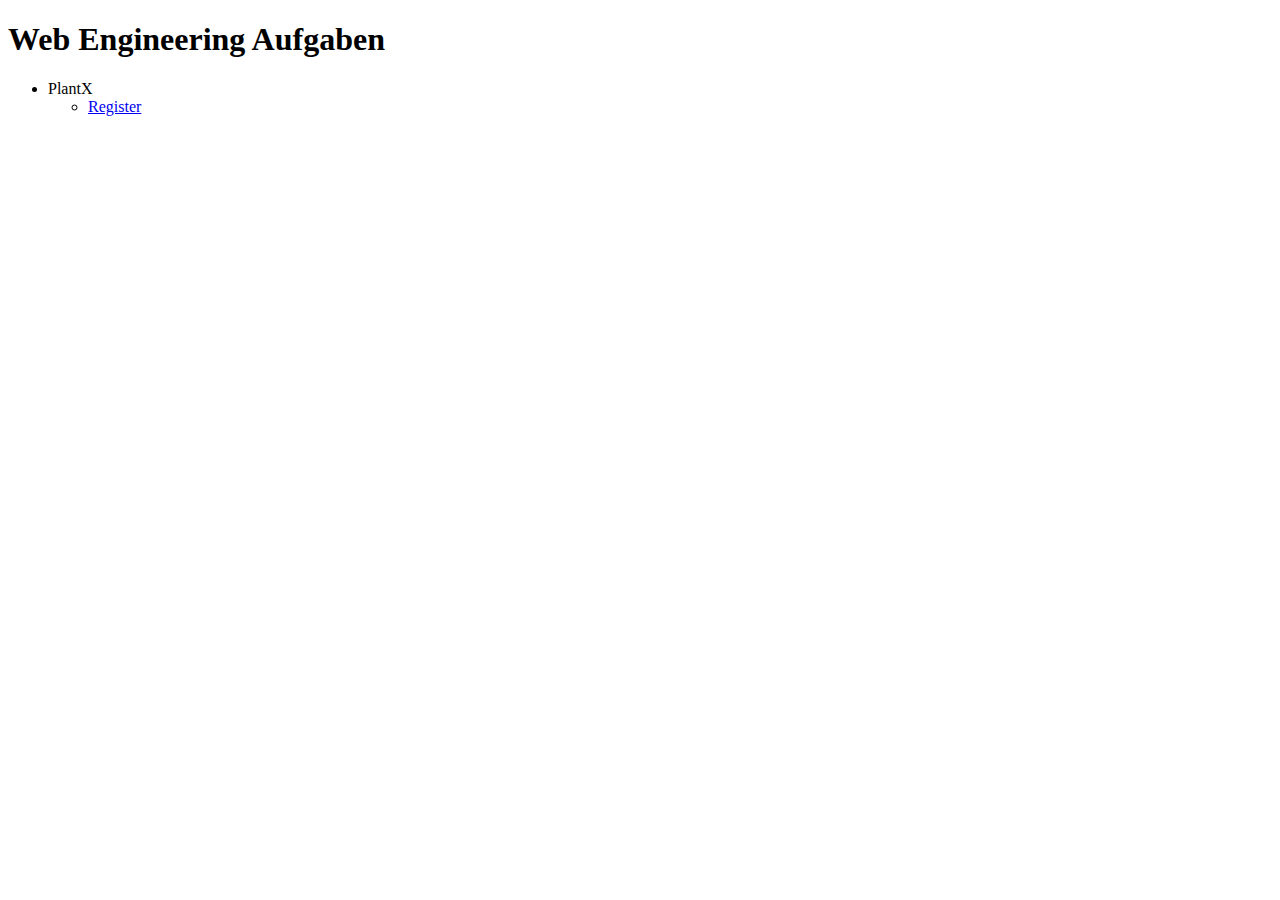
<file: index.html>
<!DOCTYPE html>
<html lang="en">
  <head>
    <meta charset="UTF-8" />
    <meta name="viewport" content="width=device-width, initial-scale=1.0" />
    <title>Web Engineering Aufgaben</title>
  </head>
  <body>
    <h1>Web Engineering Aufgaben</h1>
    <ul>
      <li>
        <span>PlantX</span>
        <ul>
          <li>
            <a href="PlantX/register">Register</a>
          </li>
        </ul>
      </li>
    </ul>
  </body>
</html>
</file>
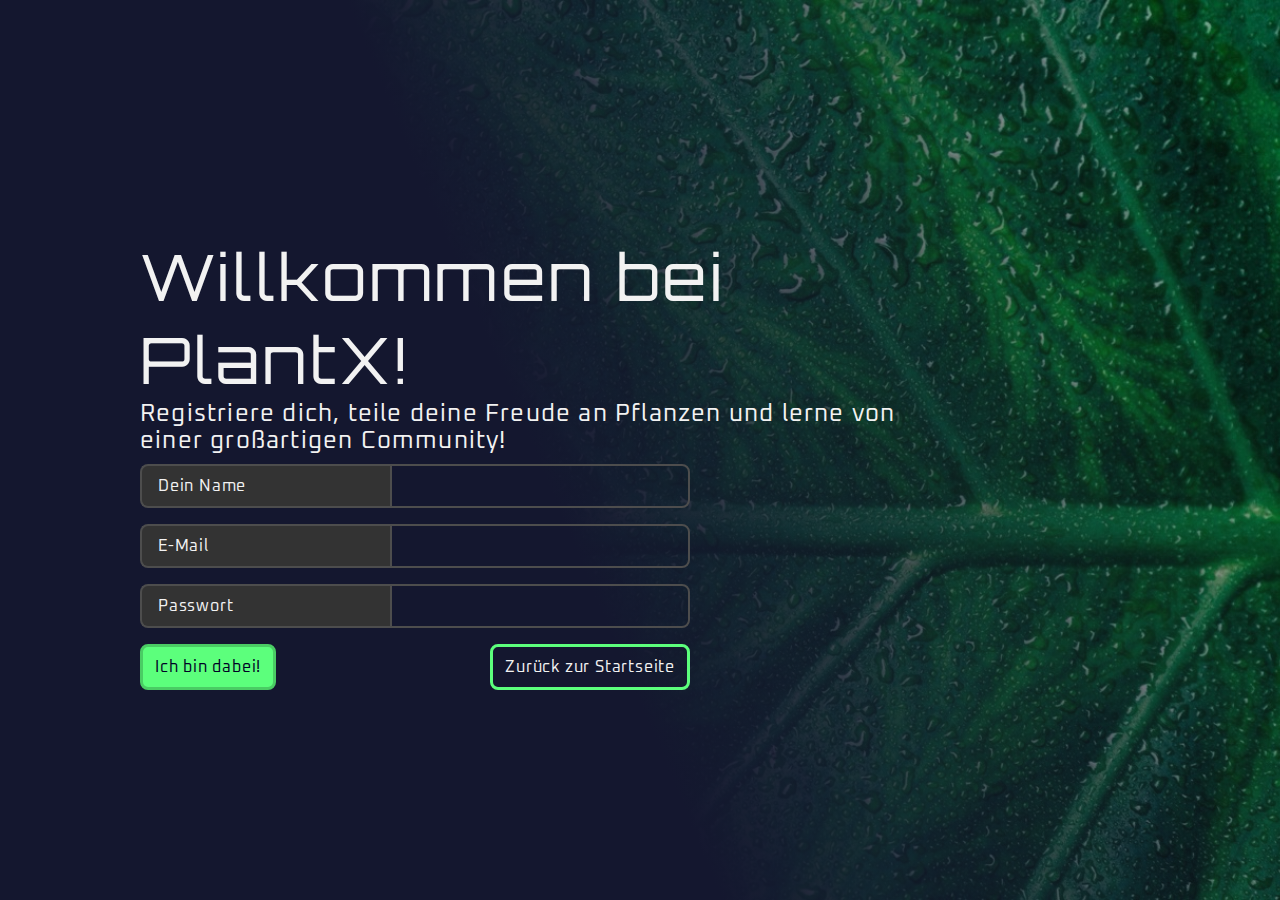
<file: PlantX/register/index.html>
<!DOCTYPE html>
<html lang="en">
  <head>
    <meta charset="UTF-8" />
    <meta name="viewport" content="width=device-width, initial-scale=1.0" />
    <title>PlantX</title>
    <link rel="stylesheet" href="../styles/reset.css" />
    <link rel="stylesheet" href="../styles/colors.css" />
    <link rel="stylesheet" href="../styles/fonts.css" />
    <link rel="stylesheet" href="../styles/buttons.css" />
    <link rel="stylesheet" href="../styles/input-groups.css" />
    <link rel="stylesheet" href="./style.css" />
  </head>

  <body>
    <div class="background-gradient"></div>
    <div class="content">
      <h1 class="font-title-m">Willkommen bei PlantX!</h1>
      <p class="font-body-m">
        Registriere dich, teile deine Freude an Pflanzen und lerne von einer
        großartigen Community!
      </p>
      <form action="../../rick.html" method="get" class="font-body-s">
        <div class="input-group">
          <label for="username"> Dein Name </label>
          <input name="name" id="username" type="text" />
        </div>
        <div class="input-group">
          <label for="mail"> E-Mail </label>
          <input name="email" id="mail" type="email" />
        </div>
        <div class="input-group">
          <label for="password"> Passwort </label>
          <input name="password" id="password" type="password" />
        </div>
        <div class="button-group">
          <button type="submit" class="primary">Ich bin dabei!</button>

          <button type="button" class="secondary">Zurück zur Startseite</button>
        </div>
      </form>
    </div>
  </body>
</html>
</file>
<file: PlantX/styles/colors.css>
:root {
  --bg: #14172f;
  --fg: #f2f2f2;
  --fg-inverted: #000126;
  --primary-100: #fff;
  --primary-95: #effff2;
  --primary-90: #deffe5;
  --primary-80: #beffcb;
  --primary-70: #9dffb0;
  --primary-60: #7dff96;
  --primary-50: #5cff7c;
  --primary-40: #4acc64;
  --primary-30: #37994a;
  --primary-20: #256632;
  --primary-10: #123319;
  --primary-05: #09190c;
  --primary-00: #000;
  --mono-100: #fff;
  --mono-95: #f2f2f2;
  --mono-90: #e6e6e6;
  --mono-80: #ccc;
  --mono-60: #b3b3b3;
  --mono-50: #808080;
  --mono-40: #666;
  --mono-30: #4d4d4d;
  --mono-20: #333;
  --mono-10: #1a1a1a;
  --mono-05: #0d0d0d;
  --mono-00: #000;
}
</file>
<file: PlantX/styles/fonts.css>
/* Font classes */
.font-title-m,
.font-title-m * {
  font-family: Orbitron;
  font-weight: 400;
  font-size: 64px;
  line-height: 83.2px;
  letter-spacing: calc(0.05 * 64px);
}

@media (max-width: 767px) {
  .font-title-m,
  .font-title-m * {
    font-family: Orbitron;
    font-weight: 400;
    font-size: 40px;
    line-height: 48px;
    letter-spacing: calc(0.05 * 40px);
  }
}

.font-body-m,
.font-body-m * {
  font-family: Oxanium;
  font-weight: 400;
  font-size: 24px;
  line-height: 26.4px;
  letter-spacing: calc(0.05 * 24px);
}

@media (max-width: 767px) {
  .font-body-m,
  .font-body-m * {
    font-family: Oxanium;
    font-weight: 500;
    font-size: 16px;
    line-height: 16px;
    letter-spacing: calc(0.05 * 16px);
  }
}

.font-body-s,
.font-body-s * {
  font-family: Oxanium;
  font-weight: 500;
  font-size: 16px;
  line-height: 16px;
  letter-spacing: calc(0.05 * 16px);
}

@media (max-width: 767px) {
  .font-body-s,
  .font-body-s * {
    font-family: Oxanium;
    font-weight: 500;
    font-size: 16px;
    line-height: 16px;
    letter-spacing: calc(0.05 * 16px);
  }
}
</file>
<file: PlantX/styles/buttons.css>
button {
  border-radius: 8px;
  padding: 12px;

  font-family: Oxanium;
  font-weight: 500;
  font-size: 16px;
  line-height: 16px;
  letter-spacing: calc(0.05 * 16px);
}

button.primary {
  background-color: var(--primary-50);
  border: 3px var(--primary-40) solid;
  color: #000126;
  outline: none;
}
button.primary:hover,
button.primary:focus-visible {
  background-color: var(--primary-30);
  border-color: var(--primary-20);
  cursor: pointer;
  outline: none;
}
button.primary:active {
  background-color: var(--primary-40);
  border-color: var(--primary-20);
  outline: none;
}

button.secondary {
  background-color: transparent;
  border: 3px var(--primary-50) solid;
  color: var(--fg);
  outline: none;
}
button.secondary:hover,
button.secondary:focus-visible {
  background-color: var(--primary-40);
  border-color: var(--primary-20);
  cursor: pointer;
  outline: none;
}
button.secondary:active {
  background-color: transparent;
  border-color: var(--primary-100);
  outline: none;
}
</file>
<file: PlantX/styles/input-groups.css>
.input-group {
  display: flex;
  height: 44px;
  box-sizing: border-box;
}

@media (max-width: 712px) {
  .input-group {
    flex-direction: column;
    height: auto;
  }
}

.input-group label {
  background-color: var(--mono-20);
  border-top: 2px var(--mono-30) solid;
  border-left: 2px var(--mono-30) solid;
  border-bottom: 2px var(--mono-30) solid;
  border-start-start-radius: 8px;
  border-end-start-radius: 8px;
  padding-left: 16px;
  padding-right: 16px;
  min-width: 250px;
  box-sizing: border-box;

  display: flex;
  align-items: center;

  font-family: Oxanium;
  font-weight: 500;
  font-size: 16px;
  line-height: 16px;
  letter-spacing: calc(0.05 * 16px);
}

@media (max-width: 712px) {
  .input-group label {
    border-top: 2px var(--mono-30) solid;
    border-left: 2px var(--mono-30) solid;
    border-right: 2px var(--mono-30) solid;
    border-bottom: none;
    border-start-start-radius: 8px;
    border-start-end-radius: 8px;
    border-end-start-radius: 0;
    border-end-end-radius: 0;
    padding: 8px;
    width: 100%;
  }
}

.input-group input {
  background-color: transparent;
  border: 2px var(--mono-30) solid;
  padding: 4px 16px;
  border-start-end-radius: 8px;
  border-end-end-radius: 8px;
  width: 300px;
  box-sizing: border-box;
  color: var(--fg);

  font-family: Oxanium;
  font-weight: 500;
  font-size: 16px;
  line-height: 16px;
  letter-spacing: calc(0.05 * 16px);
}

@media (max-width: 712px) {
  .input-group input {
    border-start-end-radius: 0;
    border-start-start-radius: 0;
    border-end-end-radius: 8px;
    border-end-start-radius: 8px;
    padding: 8px;
    width: 100%;
  }
}

.input-group input:focus {
  border-color: var(--primary-40);
  outline: none;
}
</file>
<file: PlantX/register/style.css>
/* Load Font from /assets/fonts/Orbitron-Regular.ttf and /assets/fonts/Oxanium-Regular.ttf */
@font-face {
  font-family: "Orbitron";
  src: url("../assets/fonts/Orbitron-Regular.ttf") format("truetype");
}

@font-face {
  font-family: "Oxanium";
  src: url("../assets/fonts/Oxanium-Regular.ttf") format("truetype");
}

html,
body {
  width: 100svw;
  height: 100svh;
  margin: 0;
  padding: 0;
  position: absolute;
  top: 0;
  left: 0;
  color: var(--fg);
}

h1 {
  margin: 0;
}

body {
  background-image: url("../assets/images/bg-login-landscape.jpg");
  background-size: cover;
  background-position: center;
}

@media (max-width: 712px) {
  body {
    background-image: url("../assets/images/bg-login-portrait.jpg");
  }
}

body .background-gradient {
  position: absolute;
  top: 0;
  left: 0;
  width: 100svw;
  height: 100svh;
  /* Bottom left to top right */
  /* from --bg to  to transparent */
  background: linear-gradient(67.29deg, var(--bg) 43.58%, transparent 100%);
}

@media (max-width: 712px) {
  body .background-gradient {
    background: #14172fcc;
  }
}

.content {
  position: absolute;
  top: 25%;
  left: 130px;
  width: 800px;
  padding: 10px;
  box-sizing: border-box;
  display: flex;
  flex-direction: column;
}

@media (max-width: 712px) {
  .content {
    left: 0;
    width: 100%;
  }
}

.content form {
  display: flex;
  flex-direction: column;
  gap: 16px;
  padding-top: 10px;
  padding-bottom: 10px;
  box-sizing: border-box;
}

.button-group {
  display: flex;
  flex-direction: row;
  justify-content: space-between;
  align-items: end;
  width: 550px;
  box-sizing: border-box;
}

@media (max-width: 712px) {
  .button-group {
    width: 100%;
    flex-direction: row-reverse;
  }
}
</file>
